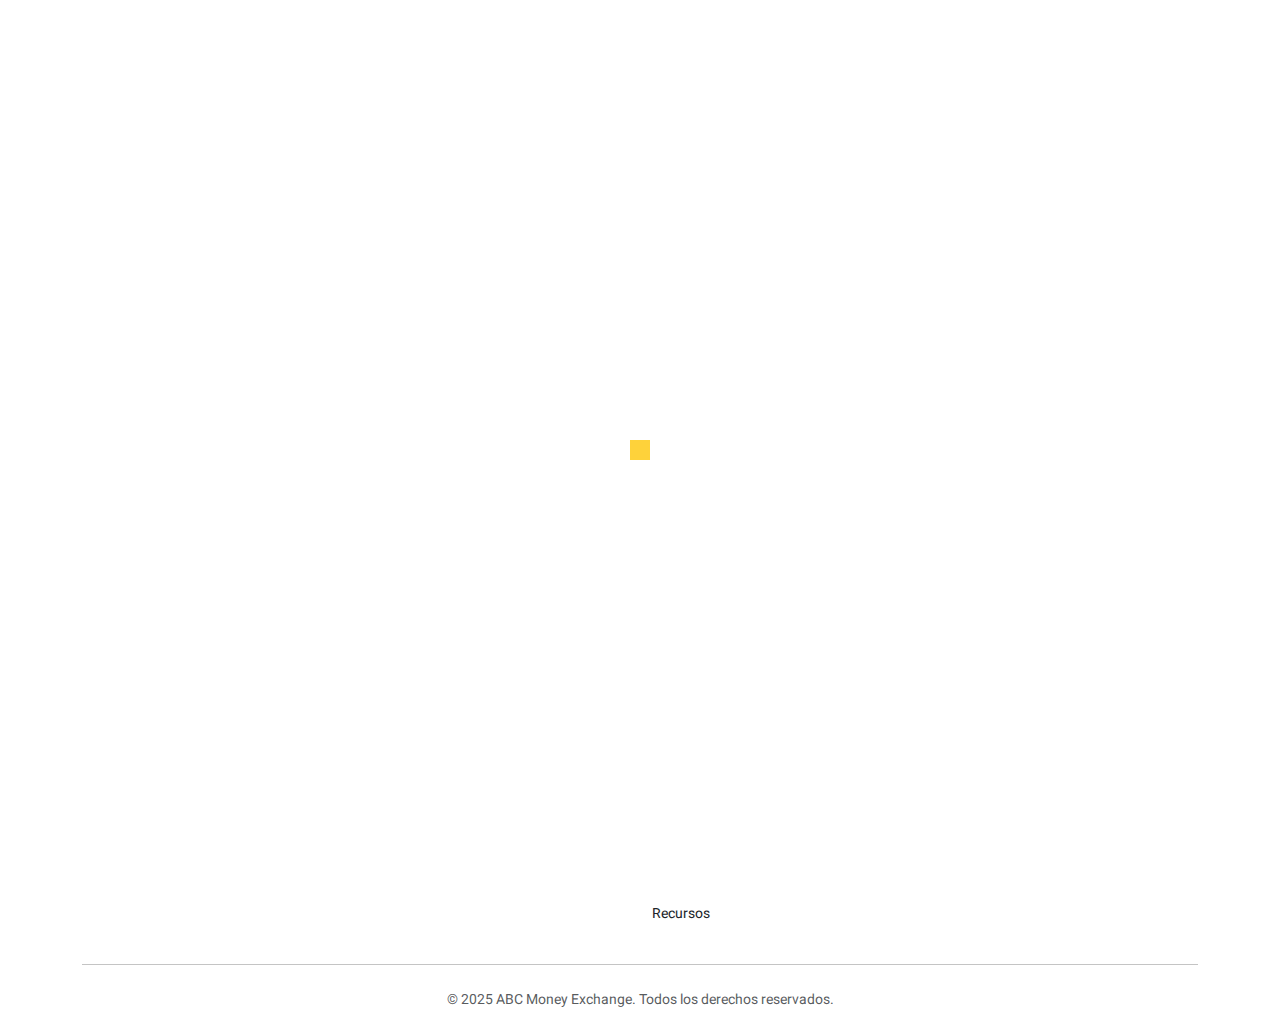
<file: index.html>
<!DOCTYPE html>
<html lang="en">
  <head>
    <meta charset="UTF-8" />
    <meta name="viewport" content="width=device-width, initial-scale=1.0" />
    <title>ABC Exchange | Solución digital para cambio de divisas</title>

    <!-- Meta Description -->
    <meta
      name="description"
      content="ABC Money Exchange es un software para cambio de divisas rápido, seguro y confiable. Gestiona operaciones de cambio con tecnología moderna y máxima eficiencia."
    />

    <!-- General Meta Tags -->
    <meta name="robots" content="index, follow" />
    <meta name="author" content="ABC Money Exchange" />
    <meta
      name="keywords"
      content="cambio de divisas, software de cambio de divisas, tipo de cambio, casa de cambio digital, transferencia internacional, cambio de moneda, plataforma de divisas, cambio seguro y rápido"
    />
    <meta name="theme-color" content="#121212" />

    <!-- Open Graph (Facebook & LinkedIn) -->
    <meta
      property="og:title"
      content="ABC Money Exchange | Solución digital para cambio de divisas"
    />
    <meta
      property="og:description"
      content="ABC Money Exchange es un software para cambio de divisas rápido, seguro y confiable. Gestiona operaciones de cambio con tecnología moderna y máxima eficiencia."
    />
    <meta
      property="og:image"
      content="https://www.abc-exchange.mx/images/og-image.png"
    />
    <meta property="og:url" content="https://www.abc-exchange.mx/" />
    <meta property="og:type" content="website" />

    <!-- Twitter Cards -->
    <meta name="twitter:card" content="summary_large_image" />
    <meta
      name="twitter:title"
      content="ABC Money Exchange | Solución digital para cambio de divisas"
    />
    <meta
      name="twitter:description"
      content="ABC Money Exchange es un software para cambio de divisas rápido, seguro y confiable. Gestiona operaciones de cambio con tecnología moderna y máxima eficiencia."
    />
    <meta
      name="twitter:image"
      content="https://www.abc-exchange.mx/images/og-image.png"
    />
    <meta name="twitter:site" content="@ABCExchange" />
    <meta name="twitter:creator" content="@ABCExchange" />

    <!-- Canonical URL -->
    <link rel="canonical" href="https://www.abc-exchange.mx/" />

    <!-- Favicon -->
    <link
      rel="icon"
      type="image/png"
      sizes="16x16"
      href="/images/favicon-16x16.png"
    />
    <link
      rel="icon"
      type="image/png"
      sizes="32x32"
      href="/images/favicon-32x32.png"
    />
    <link rel="icon" type="image/x-icon" href="/images/favicon.ico" />
    <link
      rel="apple-touch-icon"
      sizes="180x180"
      href="/images/apple-touch-icon.png"
    />

    <!-- Google Fonts -->
    <link rel="preconnect" href="https://fonts.googleapis.com" />
    <link rel="preconnect" href="https://fonts.gstatic.com" crossorigin />
    <link
      href="https://fonts.googleapis.com/css2?family=Heebo:wght@300;400;500;700&display=swap"
      rel="stylesheet"
    />

    <!-- Icon Fonts -->
    <link
      rel="stylesheet"
      href="https://cdnjs.cloudflare.com/ajax/libs/font-awesome/6.5.1/css/all.min.css"
    />
    <link
      rel="stylesheet"
      href="https://cdn.jsdelivr.net/npm/bootstrap-icons/font/bootstrap-icons.css"
    />

    <!-- Manifest y colores de tema -->
    <link rel="manifest" href="/manifest/site.webmanifest" />
    <meta name="theme-color" content="#ffffff" />
    <meta name="msapplication-TileColor" content="#ffffff" />

    <!-- Estilos personalizados y Bootstrap -->
    <link
      rel="stylesheet"
      href="https://cdn.jsdelivr.net/npm/bootstrap@5.3.3/dist/css/bootstrap.min.css"
    />
    <link rel="stylesheet" href="/css/style.css" />
  </head>
  <body>
    <!-- 🌐 Contenedor general de la página -->
    <div class="w-100 bg-white p-0">
      <!-- 🔄 Spinner de carga -->
      <div
        id="spinner"
        class="show bg-white position-fixed translate-middle w-100 vh-100 top-50 start-50 d-flex align-items-center justify-content-center"
        style="z-index: 9999"
      >
        <div class="square-loader"></div>
      </div>

      <!-- 🧭 Navbar principal -->
      <nav class="navbar navbar-expand-lg bg-white shadow-sm py-3">
        <div class="container">
          <!-- Logo -->
          <div class="icon p-2 me-2">
            <a href="index.html">
              <img
                class="img-fluid"
                src="images/logo.png"
                alt="Icon"
                style="width: 150px"
              />
            </a>
          </div>

          <!-- Botón hamburguesa para móvil -->
          <button
            class="navbar-toggler"
            type="button"
            data-bs-toggle="collapse"
            data-bs-target="#navbarNav"
          >
            <span class="navbar-toggler-icon"></span>
          </button>

          <!-- Menú de navegación -->
          <div class="collapse navbar-collapse" id="navbarNav">
            <!-- 🌐 Menú en móvil con padding izquierdo -->
            <div class="d-lg-none w-100 ps-3">
              <ul class="navbar-nav">
                <li class="nav-item">
                  <a class="nav-link" href="#">Nosotros</a>
                </li>
                <li class="nav-item">
                  <a class="nav-link" href="#">Servicios</a>
                </li>
                <li class="nav-item">
                  <a class="nav-link" href="resources.html">Recursos</a>
                </li>
                <li class="nav-item">
                  <a class="nav-link" href="#">Contacto</a>
                </li>
              </ul>
              <div class="mt-2">
                <a href="#" class="btn btn-outline-dark rounded-pill">Login</a>
              </div>
            </div>

            <!-- 🌐 Menú en escritorio -->
            <div
              class="d-none d-lg-flex w-100 justify-content-between align-items-center"
            >
              <ul class="navbar-nav">
                <li class="nav-item">
                  <a class="nav-link" href="#">Nosotros</a>
                </li>
                <li class="nav-item">
                  <a class="nav-link" href="#">Servicios</a>
                </li>
                <li class="nav-item">
                  <a class="nav-link" href="resources.html">Recursos</a>
                </li>
              </ul>
              <div>
                <a href="#" class="btn btn-outline-dark rounded-pill me-2"
                  >Login</a
                >
              </div>
            </div>
          </div>
        </div>
      </nav>

      <!-- 🖼️ Hero / Header principal -->
      <div class="container-fluid header bg-white p-0">
        <div class="row g-0 align-items-center flex-column-reverse flex-md-row">
          <!-- Texto de la izquierda -->
          <div class="col-md-6 p-5">
            <h1 class="display-5 fw-bold mb-4 ps-md-5 animated fadeIn">
              Cambio de Divisas <br />
              Rápido y Confiable
            </h1>
            <p class="text-muted mb-4 ps-md-5 animated fadeIn">
              ABC Money Exchange es una plataforma digital para gestionar
              operaciones de cambio de divisas de forma segura, eficiente y sin
              complicaciones.
            </p>
            <div class="d-flex gap-4 flex-wrap">
              <div
                class="d-flex align-items-start gap-2 ps-md-5 animated fadeIn"
              >
                <i class="fas fa-shield-alt fa-2x text-dark"></i>
                <p class="mb-0 small">Seguridad <br />de nivel bancario</p>
              </div>
              <div
                class="d-flex align-items-start gap-2 ps-md-5 animated fadeIn"
              >
                <i class="fas fa-exchange-alt fa-2x text-dark"></i>
                <p class="mb-0 small">
                  Cambios en <br />tiempo real
                  <br /><br /><br /><br /><br /><br />
                </p>
              </div>
            </div>
          </div>

          <!-- Imagen de la derecha -->
          <div class="col-md-6 animated fadeIn">
            <img
              class="img-fluid"
              src="images/carousel/carousel-4.jpg"
              alt="Vista del sistema ABC Money Exchange"
              loading="lazy"
            />
          </div>
        </div>
      </div>

      <!-- 🔺 Separador decorativo entre hero y CTA -->
      <div class="cta-top-shape"></div>

      <!-- 📣 Sección Call to Action -->
      <div class="container-fluid cta-section text-white p-0">
        <div class="cta-wrapper container text-center">
          <h2 class="cta-title mb-3">Tu dinero, tu control</h2>
          <p class="cta-subtitle mb-4">
            Descubre cómo ABC Money Exchange te ayuda a convertir divisas de
            forma rápida, segura y sin complicaciones.<br />
          </p>
          <a
            href="mailto:abcmoneye@gmail.com?subject=Solicitud%20de%20información&body=Hola%2C%0D%0A%0D%0ADeseo%20recibir%20más%20información%20sobre%20sus%20servicios.%0D%0A%0D%0AGracias."
            class="btn btn-glow"
          >
            Empieza ahora
          </a>

          <br /><br />
        </div>
      </div>

      <!-- 🔻 Footer -->
      <div class="container-fluid header bg-white p-0 border-top">
        <div class="container pt-5 pb-3">
          <div class="row gy-4 align-items-start">
            <!-- Columna 1: Logo -->
            <div class="col-md-3 text-center text-md-start">
              <img src="images/logo.png" alt="Logo ABC" style="width: 150px" />
            </div>

            <!-- Columna 2: Empresa (con offset) -->
            <div class="col-md-3 offset-md-3 text-center text-md-start">
              <h6 class="fw-bold border-bottom pb-1">Empresa</h6>
              <ul class="list-unstyled small">
                <li>
                  <a href="#" class="text-dark text-decoration-none"
                    >Sobre Nosotros</a
                  >
                </li>
                <li>
                  <a href="#" class="text-dark text-decoration-none"
                    >Servicios</a
                  >
                </li>
                <li>
                  <a href="#" class="text-dark text-decoration-none"
                    >Recursos</a
                  >
                </li>
              </ul>
            </div>

            <!-- Columna 4: Redes sociales -->
            <div class="col-md-3 text-center text-md-start">
              <h6 class="fw-bold border-bottom pb-1">Síguenos</h6>
              <div
                class="d-flex justify-content-center justify-content-md-start gap-3 mt-2"
              >
                <a href="#" class="text-dark"
                  ><i class="bi bi-facebook fs-5"></i
                ></a>
                <a href="#" class="text-dark"
                  ><i class="bi bi-instagram fs-5"></i
                ></a>
                <a href="#" class="text-dark"
                  ><i class="bi bi-linkedin fs-5"></i
                ></a>
              </div>
            </div>
          </div>

          <!-- Línea separadora -->
          <hr class="my-4" />

          <!-- Derechos -->
          <div class="text-center small text-muted">
            &copy; 2025 ABC Money Exchange. Todos los derechos reservados.
          </div>
        </div>
      </div>
    </div>

    <!-- 📜 Scripts -->
    <script src="https://code.jquery.com/jquery-3.6.0.min.js"></script>
    <script
      defer
      src="https://cdn.jsdelivr.net/npm/bootstrap@5.3.3/dist/js/bootstrap.bundle.min.js"
    ></script>
    <script defer src="/js/main.js"></script>
  </body>
</html>
</file>
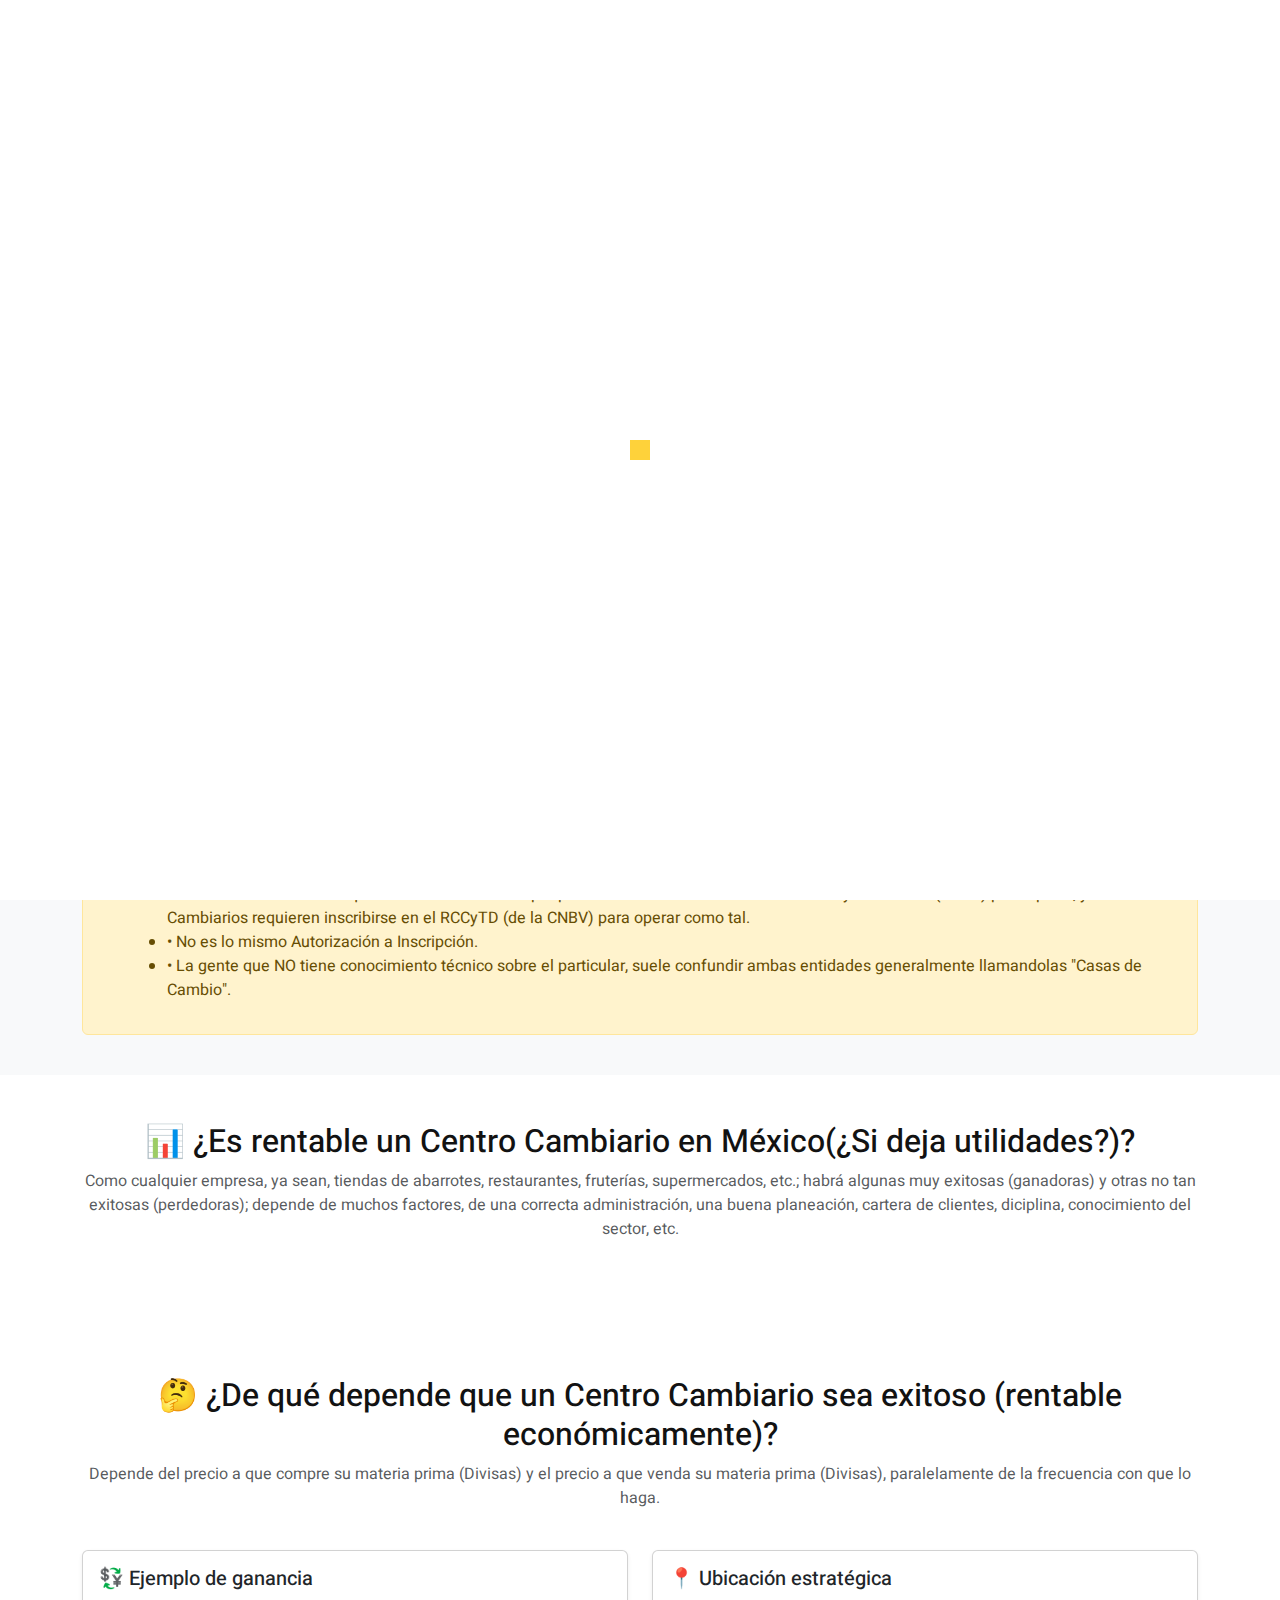
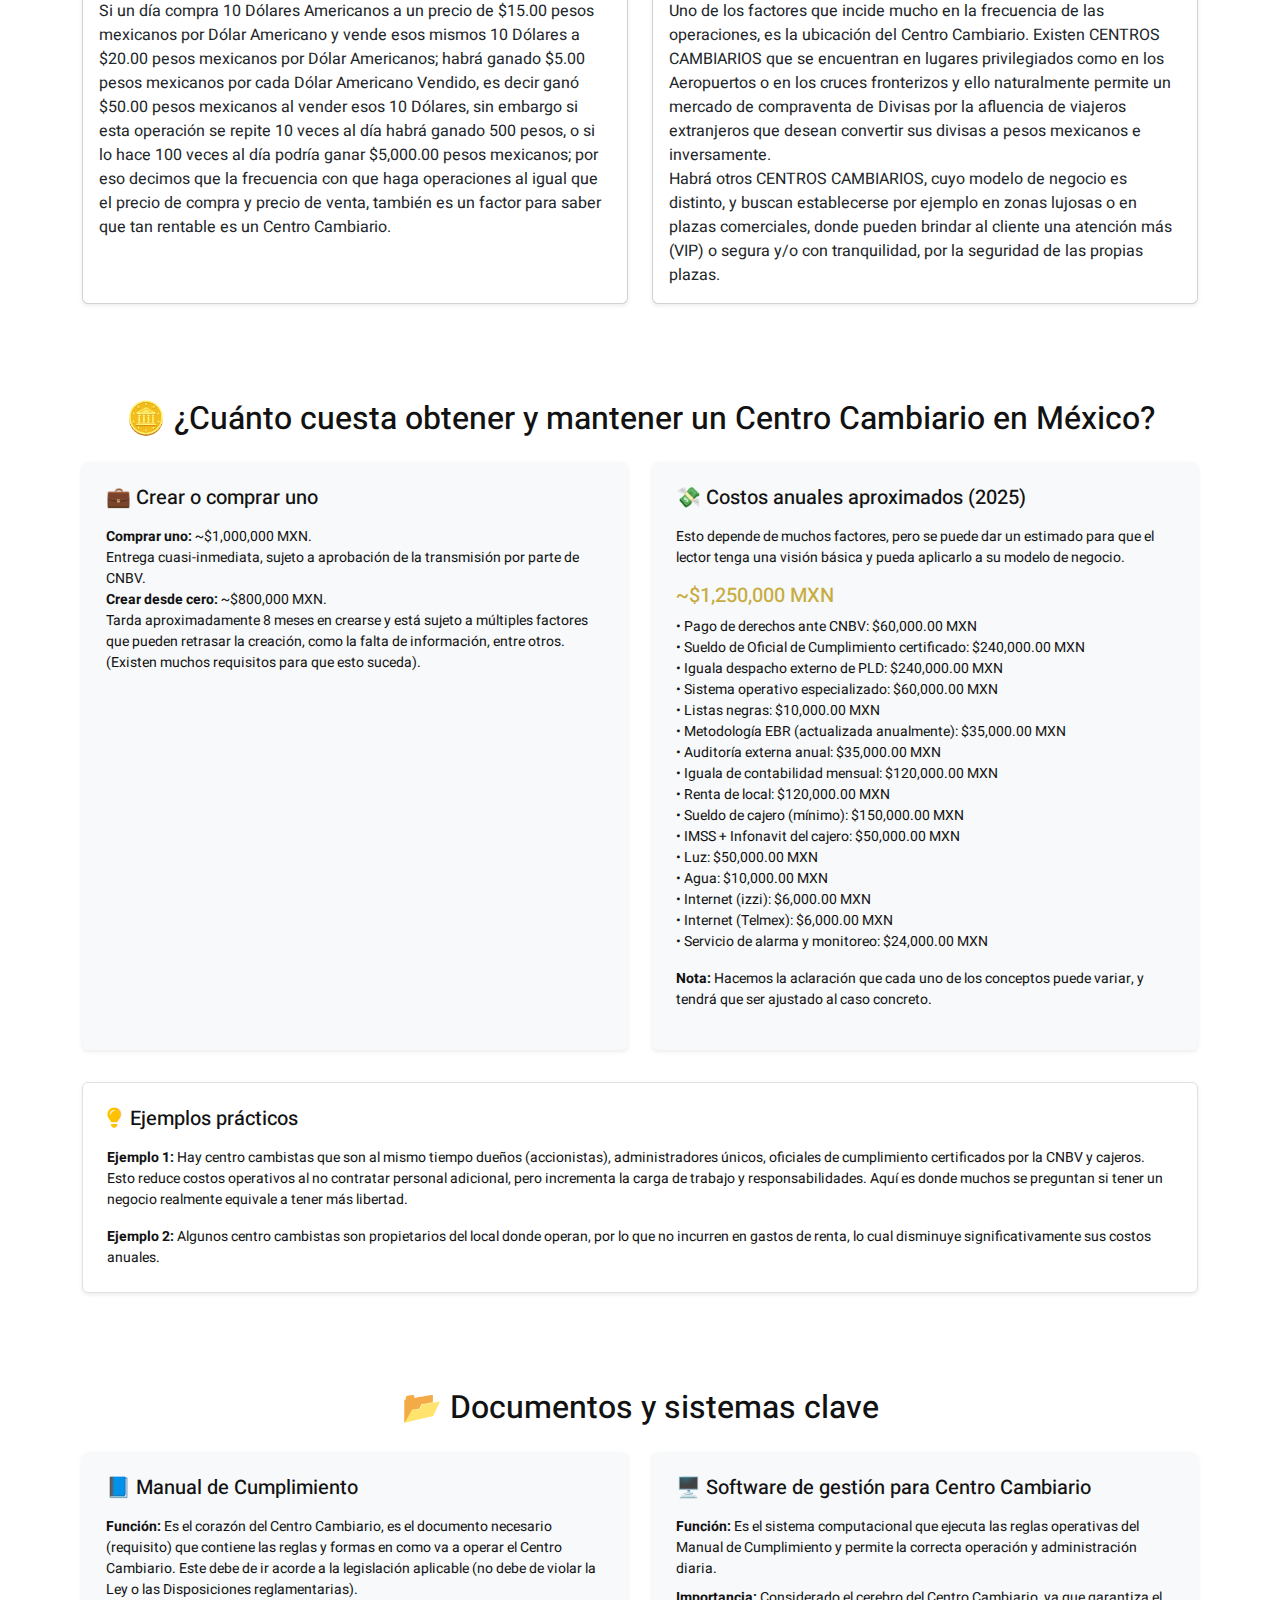
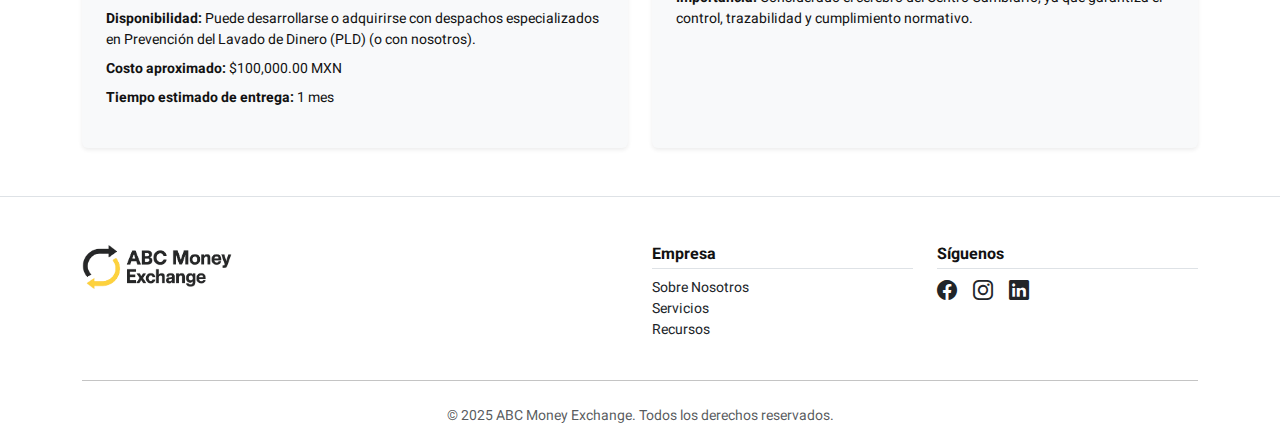
<file: resources.html>
<!DOCTYPE html>
<html lang="en">
  <head>
    <meta charset="UTF-8" />
    <meta name="viewport" content="width=device-width, initial-scale=1.0" />
    <title>ABC Exchange | Recursos</title>

    <!-- Meta Description -->
    <meta
      name="description"
      content="ABC Money Exchange es un software para cambio de divisas rápido, seguro y confiable. Gestiona operaciones de cambio con tecnología moderna y máxima eficiencia."
    />

    <!-- General Meta Tags -->
    <meta name="robots" content="index, follow" />
    <meta name="author" content="ABC Money Exchange" />
    <meta
      name="keywords"
      content="cambio de divisas, software de cambio de divisas, tipo de cambio, casa de cambio digital, transferencia internacional, cambio de moneda, plataforma de divisas, cambio seguro y rápido"
    />
    <meta name="theme-color" content="#121212" />

    <!-- Open Graph (Facebook & LinkedIn) -->
    <meta
      property="og:title"
      content="ABC Money Exchange | Solución digital para cambio de divisas"
    />
    <meta
      property="og:description"
      content="ABC Money Exchange es un software para cambio de divisas rápido, seguro y confiable. Gestiona operaciones de cambio con tecnología moderna y máxima eficiencia."
    />
    <meta
      property="og:image"
      content="https://www.abc-exchange.mx/images/og-image.png"
    />
    <meta property="og:url" content="https://www.abc-exchange.mx/" />
    <meta property="og:type" content="website" />

    <!-- Twitter Cards -->
    <meta name="twitter:card" content="summary_large_image" />
    <meta
      name="twitter:title"
      content="ABC Money Exchange | Solución digital para cambio de divisas"
    />
    <meta
      name="twitter:description"
      content="ABC Money Exchange es un software para cambio de divisas rápido, seguro y confiable. Gestiona operaciones de cambio con tecnología moderna y máxima eficiencia."
    />
    <meta
      name="twitter:image"
      content="https://www.abc-exchange.mx/images/og-image.png"
    />
    <meta name="twitter:site" content="@ABCExchange" />
    <meta name="twitter:creator" content="@ABCExchange" />

    <!-- Canonical URL -->
    <link rel="canonical" href="https://www.abc-exchange.mx/" />

    <!-- Favicon -->
    <link
      rel="icon"
      type="image/png"
      sizes="16x16"
      href="/images/favicon-16x16.png"
    />
    <link
      rel="icon"
      type="image/png"
      sizes="32x32"
      href="/images/favicon-32x32.png"
    />
    <link rel="icon" type="image/x-icon" href="/images/favicon.ico" />
    <link
      rel="apple-touch-icon"
      sizes="180x180"
      href="/images/apple-touch-icon.png"
    />

    <!-- Google Fonts -->
    <link rel="preconnect" href="https://fonts.googleapis.com" />
    <link rel="preconnect" href="https://fonts.gstatic.com" crossorigin />
    <link
      href="https://fonts.googleapis.com/css2?family=Heebo:wght@300;400;500;700&display=swap"
      rel="stylesheet"
    />

    <!-- Icon Fonts -->
    <link
      rel="stylesheet"
      href="https://cdnjs.cloudflare.com/ajax/libs/font-awesome/6.5.1/css/all.min.css"
    />
    <link
      rel="stylesheet"
      href="https://cdn.jsdelivr.net/npm/bootstrap-icons/font/bootstrap-icons.css"
    />

    <!-- Manifest y colores de tema -->
    <link rel="manifest" href="/manifest/site.webmanifest" />
    <meta name="theme-color" content="#ffffff" />
    <meta name="msapplication-TileColor" content="#ffffff" />

    <!-- Estilos personalizados y Bootstrap -->
    <link
      rel="stylesheet"
      href="https://cdn.jsdelivr.net/npm/bootstrap@5.3.3/dist/css/bootstrap.min.css"
    />
    <link rel="stylesheet" href="/css/style.css" />
  </head>
  <body>
    <!-- 🌐 Contenedor general de la página -->
    <div class="w-100 bg-white p-0">
      <!-- 🔄 Spinner de carga -->
      <div
        id="spinner"
        class="show bg-white position-fixed translate-middle w-100 vh-100 top-50 start-50 d-flex align-items-center justify-content-center"
        style="z-index: 9999"
      >
        <div class="square-loader"></div>
      </div>

      <!-- 🧭 Navbar principal -->
      <nav class="navbar navbar-expand-lg bg-white shadow-sm py-3">
        <div class="container">
          <!-- Logo -->
          <div class="icon p-2 me-2">
            <a href="index.html">
              <img
                class="img-fluid"
                src="images/logo.png"
                alt="Icon"
                style="width: 150px"
              />
            </a>
          </div>

          <!-- Botón hamburguesa para móvil -->
          <button
            class="navbar-toggler"
            type="button"
            data-bs-toggle="collapse"
            data-bs-target="#navbarNav"
          >
            <span class="navbar-toggler-icon"></span>
          </button>

          <!-- Menú de navegación -->
          <div class="collapse navbar-collapse" id="navbarNav">
            <!-- 🌐 Menú en móvil con padding izquierdo -->
            <div class="d-lg-none w-100 ps-3">
              <ul class="navbar-nav">
                <li class="nav-item">
                  <a class="nav-link" href="#">Nosotros</a>
                </li>
                <li class="nav-item">
                  <a class="nav-link" href="#">Servicios</a>
                </li>
                <li class="nav-item">
                  <a class="nav-link" href="resources.html">Recursos</a>
                </li>
                <li class="nav-item">
                  <a class="nav-link" href="#">Contacto</a>
                </li>
              </ul>
              <div class="mt-2">
                <a href="#" class="btn btn-outline-dark rounded-pill">Login</a>
              </div>
            </div>

            <!-- 🌐 Menú en escritorio -->
            <div
              class="d-none d-lg-flex w-100 justify-content-between align-items-center"
            >
              <ul class="navbar-nav">
                <li class="nav-item">
                  <a class="nav-link" href="#">Nosotros</a>
                </li>
                <li class="nav-item">
                  <a class="nav-link" href="#">Servicios</a>
                </li>
                <li class="nav-item">
                  <a class="nav-link" href="#">Recursos</a>
                </li>
              </ul>
              <div>
                <a href="#" class="btn btn-outline-dark rounded-pill me-2"
                  >Login</a
                >
              </div>
            </div>
          </div>
        </div>
      </nav>

      <div class="container-fluid bg-white p-0">
        <!-- 🏛️ ¿Qué es un Centro Cambiario? -->
        <div class="container py-5">
          <div class="row align-items-center mb-5">
            <div class="col-md-6">
              <img
                src="images/carousel/carousel-3.jpg"
                class="img-fluid rounded shadow"
                alt="Centro Cambiario"
              />
            </div>
            <div class="col-md-6">
              <h2 class="mb-3">🏦 ¿Qué es un Centro Cambiario en México?</h2>
              <p>
                <strong>Definición informal:</strong> Empresa que se dedica a la
                Compra-Venta de Dólares Americanos y Euros (así como de otras
                divisas), en efectivo; comunmente mal llamadas "Casas de
                Cambio".<br />
                Por lo general se encuentran localizadas en los aeropuertos o
                lugares turísticos, para atender a extranjeros o viajeros en
                general.
              </p>
              <p>
                <strong>Definición formal:</strong> Se denomina Centro Cambiario
                a la Sociedad Anónima organizada de conformidad con lo
                establecido en la Ley General de Sociedades Mercantiles, que
                obtengan su inscripción en el Registro de Centros Cambiarios y
                Transmisores de Dinero (RCCyTD) y que realice de forma habitual
                y profesional, Compra Venta de billetes, piezas acuñadas y
                metales comunes, con curso legal en el país de emisión, de
                cheques de viajero, de piezas metálicas acuñadas en forma de
                moneda y de documentos a la vista denominados y pagaderos en
                moneda extranjera, en los términos a que se refiere el artículo
                81-A de la Ley General de Organizaciones y Actividades
                Auxiliares del Crédito.
              </p>
            </div>
          </div>
        </div>

        <!-- ⚠️ Aclaración importante -->
        <div class="bg-light py-4">
          <div class="container">
            <div
              class="alert alert-warning d-flex align-items-center"
              role="alert"
            >
              <i class="fas fa-exclamation-triangle fa-lg me-3"></i>
              <div>
                <strong>Importante:</strong>
                <ul>
                  <li>
                    • Así como en las frutas, las Manzanas son Manzanas y las
                    Peras son Peras y las Manzanas no son Peras. Los Centros
                    Cambiarios son Centros Cambiarios y NO son Casas de Cambio.
                  </li>
                  <li>
                    • Existe una gran diferencia entre Centro Cambiario y Casa
                    de Cambio, aunque ambas pueden realizar operaciones de
                    Compra Venta de Divisas, NO son lo mismo y son distintos los
                    requisitos para constituir cada entidad.
                  </li>
                  <li>
                    • Las Casas de Cambio requieren una Autorización por parte
                    de la Comisión Nacional Bancaria y de Valores (CNBV) para
                    operar, y los Centros Cambiarios requieren inscribirse en el
                    RCCyTD (de la CNBV) para operar como tal.
                  </li>
                  <li>• No es lo mismo Autorización a Inscripción.</li>
                  <li>
                    • La gente que NO tiene conocimiento técnico sobre el
                    particular, suele confundir ambas entidades generalmente
                    llamandolas "Casas de Cambio".
                  </li>
                </ul>
              </div>
            </div>
          </div>
        </div>

        <!-- 💰 Rentabilidad -->
        <div class="container py-5">
          <div class="row mb-4">
            <div class="col text-center">
              <h2>
                📊 ¿Es rentable un Centro Cambiario en México(¿Si deja
                utilidades?)?
              </h2>
              <p class="text-muted">
                Como cualquier empresa, ya sean, tiendas de abarrotes,
                restaurantes, fruterías, supermercados, etc.; habrá algunas muy
                exitosas (ganadoras) y otras no tan exitosas (perdedoras);
                depende de muchos factores, de una correcta administración, una
                buena planeación, cartera de clientes, diciplina, conocimiento
                del sector, etc.<br />
              </p>
            </div>
          </div>
        </div>
        <!-- 💰 Rentabilidad -->
        <div class="container py-5">
          <div class="row mb-4">
            <div class="col text-center">
              <h2>
                🤔 ¿De qué depende que un Centro Cambiario sea exitoso (rentable
                económicamente)?
              </h2>
              <p class="text-muted">
                Depende del precio a que compre su materia prima (Divisas) y el
                precio a que venda su materia prima (Divisas), paralelamente de
                la frecuencia con que lo haga.
                <br />
              </p>
            </div>
          </div>
          <div class="row g-4">
            <div class="col-md-6">
              <div class="card h-100 shadow-sm">
                <div class="card-body">
                  <h5 class="card-title">💱 Ejemplo de ganancia</h5>
                  <p class="card-text">
                    Si un día compra 10 Dólares Americanos a un precio de $15.00
                    pesos mexicanos por Dólar Americano y vende esos mismos 10
                    Dólares a $20.00 pesos mexicanos por Dólar Americanos; habrá
                    ganado $5.00 pesos mexicanos por cada Dólar Americano
                    Vendido, es decir ganó $50.00 pesos mexicanos al vender esos
                    10 Dólares, sin embargo si esta operación se repite 10 veces
                    al día habrá ganado 500 pesos, o si lo hace 100 veces al día
                    podría ganar $5,000.00 pesos mexicanos; por eso decimos que
                    la frecuencia con que haga operaciones al igual que el
                    precio de compra y precio de venta, también es un factor
                    para saber que tan rentable es un Centro Cambiario.
                  </p>
                </div>
              </div>
            </div>
            <div class="col-md-6">
              <div class="card h-100 shadow-sm">
                <div class="card-body">
                  <h5 class="card-title">📍 Ubicación estratégica</h5>
                  <p class="card-text">
                    Uno de los factores que incide mucho en la frecuencia de las
                    operaciones, es la ubicación del Centro Cambiario. Existen
                    CENTROS CAMBIARIOS que se encuentran en lugares
                    privilegiados como en los Aeropuertos o en los cruces
                    fronterizos y ello naturalmente permite un mercado de
                    compraventa de Divisas por la afluencia de viajeros
                    extranjeros que desean convertir sus divisas a pesos
                    mexicanos e inversamente.<br />
                    Habrá otros CENTROS CAMBIARIOS, cuyo modelo de negocio es
                    distinto, y buscan establecerse por ejemplo en zonas lujosas
                    o en plazas comerciales, donde pueden brindar al cliente una
                    atención más (VIP) o segura y/o con tranquilidad, por la
                    seguridad de las propias plazas.
                  </p>
                </div>
              </div>
            </div>
          </div>
        </div>

        <!-- 🧾 Costos -->
        <div class="container py-5">
          <h2 class="mb-4 text-center">
            🪙 ¿Cuánto cuesta obtener y mantener un Centro Cambiario en México?
          </h2>
          <div class="row g-4">
            <div class="col-md-6">
              <div class="bg-light p-4 rounded shadow-sm h-100">
                <h5 class="mb-3">💼 Crear o comprar uno</h5>
                <ul class="list-unstyled small">
                  <li>
                    <strong>Comprar uno:</strong> ~$1,000,000 MXN. <br />
                    Entrega cuasi-inmediata, sujeto a aprobación de la
                    transmisión por parte de CNBV.
                  </li>
                  <li>
                    <strong>Crear desde cero:</strong> ~$800,000 MXN. <br />
                    Tarda aproximadamente 8 meses en crearse y está sujeto a
                    múltiples factores que pueden retrasar la creación, como la
                    falta de información, entre otros. (Existen muchos
                    requisitos para que esto suceda).
                  </li>
                </ul>
              </div>
            </div>
            <div class="col-md-6">
              <div class="bg-light p-4 rounded shadow-sm h-100">
                <h5 class="mb-3">💸 Costos anuales aproximados (2025)</h5>
                <p class="small">
                  Esto depende de muchos factores, pero se puede dar un estimado
                  para que el lector tenga una visión básica y pueda aplicarlo a
                  su modelo de negocio.
                </p>
                <p class="h5 text-secondary-custom">~$1,250,000 MXN</p>
                <ul class="list-unstyled small">
                  <li>• Pago de derechos ante CNBV: $60,000.00 MXN</li>
                  <li>
                    • Sueldo de Oficial de Cumplimiento certificado: $240,000.00
                    MXN
                  </li>
                  <li>• Iguala despacho externo de PLD: $240,000.00 MXN</li>
                  <li>• Sistema operativo especializado: $60,000.00 MXN</li>
                  <li>• Listas negras: $10,000.00 MXN</li>
                  <li>
                    • Metodología EBR (actualizada anualmente): $35,000.00 MXN
                  </li>
                  <li>• Auditoría externa anual: $35,000.00 MXN</li>
                  <li>• Iguala de contabilidad mensual: $120,000.00 MXN</li>
                  <li>• Renta de local: $120,000.00 MXN</li>
                  <li>• Sueldo de cajero (mínimo): $150,000.00 MXN</li>
                  <li>• IMSS + Infonavit del cajero: $50,000.00 MXN</li>
                  <li>• Luz: $50,000.00 MXN</li>
                  <li>• Agua: $10,000.00 MXN</li>
                  <li>• Internet (izzi): $6,000.00 MXN</li>
                  <li>• Internet (Telmex): $6,000.00 MXN</li>
                  <li>• Servicio de alarma y monitoreo: $24,000.00 MXN</li>
                </ul>
                <p class="small">
                  <strong>Nota:</strong> Hacemos la aclaración que cada uno de
                  los conceptos puede variar, y tendrá que ser ajustado al caso
                  concreto.
                </p>
              </div>
            </div>
            <!-- Ejemplos prácticos -->
            <div class="col-12">
              <div class="bg-white p-4 rounded shadow-sm border mt-2">
                <h5 class="mb-3">
                  <i class="fas fa-lightbulb me-2 text-warning"></i>Ejemplos
                  prácticos
                </h5>
                <p class="small mb-3">
                  <strong>Ejemplo 1:</strong> Hay centro cambistas que son al
                  mismo tiempo dueños (accionistas), administradores únicos,
                  oficiales de cumplimiento certificados por la CNBV y cajeros.
                  Esto reduce costos operativos al no contratar personal
                  adicional, pero incrementa la carga de trabajo y
                  responsabilidades. Aquí es donde muchos se preguntan si tener
                  un negocio realmente equivale a tener más libertad.
                </p>
                <p class="small mb-0">
                  <strong>Ejemplo 2:</strong> Algunos centro cambistas son
                  propietarios del local donde operan, por lo que no incurren en
                  gastos de renta, lo cual disminuye significativamente sus
                  costos anuales.
                </p>
              </div>
            </div>
          </div>
        </div>

        <!-- 📚 Documentos y sistemas clave -->
        <div class="container py-5">
          <h2 class="mb-4 text-center">📂 Documentos y sistemas clave</h2>
          <div class="row g-4">
            <!-- Manual de Cumplimiento -->
            <div class="col-md-6">
              <div class="bg-light p-4 rounded shadow-sm h-100">
                <h5 class="mb-3">📘 Manual de Cumplimiento</h5>
                <ul class="list-unstyled small">
                  <li>
                    <strong>Función:</strong> Es el corazón del Centro
                    Cambiario, es el documento necesario (requisito) que
                    contiene las reglas y formas en como va a operar el Centro
                    Cambiario. Este debe de ir acorde a la legislación aplicable
                    (no debe de violar la Ley o las Disposiciones
                    reglamentarias).
                  </li>
                  <li class="mt-2">
                    <strong>Disponibilidad:</strong> Puede desarrollarse o
                    adquirirse con despachos especializados en Prevención del
                    Lavado de Dinero (PLD) (o con nosotros).
                  </li>
                  <li class="mt-2">
                    <strong>Costo aproximado:</strong> $100,000.00 MXN
                  </li>
                  <li class="mt-2">
                    <strong>Tiempo estimado de entrega:</strong> 1 mes
                  </li>
                </ul>
              </div>
            </div>

            <!-- Sistema Operativo -->
            <div class="col-md-6">
              <div class="bg-light p-4 rounded shadow-sm h-100">
                <h5 class="mb-3">
                  🖥️ Software de gestión para Centro Cambiario
                </h5>
                <ul class="list-unstyled small">
                  <li>
                    <strong>Función:</strong> Es el sistema computacional que
                    ejecuta las reglas operativas del Manual de Cumplimiento y
                    permite la correcta operación y administración diaria.
                  </li>
                  <li class="mt-2">
                    <strong>Importancia:</strong> Considerado el cerebro del
                    Centro Cambiario, ya que garantiza el control, trazabilidad
                    y cumplimiento normativo.
                  </li>
                </ul>
              </div>
            </div>
          </div>
        </div>
      </div>

      <!-- 🔻 Footer -->
      <div class="container-fluid header bg-white p-0 border-top">
        <div class="container pt-5 pb-3">
          <div class="row gy-4 align-items-start">
            <!-- Columna 1: Logo -->
            <div class="col-md-3 text-center text-md-start">
              <img src="images/logo.png" alt="Logo ABC" style="width: 150px" />
            </div>

            <!-- Columna 2: Empresa (con offset) -->
            <div class="col-md-3 offset-md-3 text-center text-md-start">
              <h6 class="fw-bold border-bottom pb-1">Empresa</h6>
              <ul class="list-unstyled small">
                <li>
                  <a href="#" class="text-dark text-decoration-none"
                    >Sobre Nosotros</a
                  >
                </li>
                <li>
                  <a href="#" class="text-dark text-decoration-none"
                    >Servicios</a
                  >
                </li>
                <li>
                  <a href="#" class="text-dark text-decoration-none"
                    >Recursos</a
                  >
                </li>
              </ul>
            </div>

            <!-- Columna 4: Redes sociales -->
            <div class="col-md-3 text-center text-md-start">
              <h6 class="fw-bold border-bottom pb-1">Síguenos</h6>
              <div
                class="d-flex justify-content-center justify-content-md-start gap-3 mt-2"
              >
                <a href="#" class="text-dark"
                  ><i class="bi bi-facebook fs-5"></i
                ></a>
                <a href="#" class="text-dark"
                  ><i class="bi bi-instagram fs-5"></i
                ></a>
                <a href="#" class="text-dark"
                  ><i class="bi bi-linkedin fs-5"></i
                ></a>
              </div>
            </div>
          </div>

          <!-- Línea separadora -->
          <hr class="my-4" />

          <!-- Derechos -->
          <div class="text-center small text-muted">
            &copy; 2025 ABC Money Exchange. Todos los derechos reservados.
          </div>
        </div>
      </div>
    </div>

    <!-- 📜 Scripts -->
    <script src="https://code.jquery.com/jquery-3.6.0.min.js"></script>
    <script
      defer
      src="https://cdn.jsdelivr.net/npm/bootstrap@5.3.3/dist/js/bootstrap.bundle.min.js"
    ></script>
    <script defer src="/js/main.js"></script>
  </body>
</html>
</file>
<file: css/style.css>
/* ---------------------------------------------- */
/* 🌐 Variables Globales */
/* ---------------------------------------------- */
:root {
  --primary: #242828;
  --secondary: #fed23a;
  --secondary-dark: #c7ac3f;
  --light: #faf9f6;
  --hero-bg: #ffe68e;
  --dark: #121212;
}

/* ---------------------------------------------- */
/* 🌐 Estilos Generales */
/* ---------------------------------------------- */
body {
  font-family: "Heebo", sans-serif;
  color: var(--dark);
}

.text-secondary-custom {
  color: var(--secondary-dark) !important;
}

/* ---------------------------------------------- */
/* 🔄 Spinner de carga */
/* ---------------------------------------------- */
.square-loader {
  width: 20px;
  height: 20px;
  background-color: var(--secondary);
  position: relative;
  animation: bounce-box 1.2s infinite ease-in-out;
}

@keyframes bounce-box {
  0% {
    transform: translate(0, 0);
  }
  25% {
    transform: translate(30px, 0);
  }
  50% {
    transform: translate(30px, 30px);
  }
  75% {
    transform: translate(0, 30px);
  }
  100% {
    transform: translate(0, 0);
  }
}

#spinner.hide {
  opacity: 0;
  visibility: hidden;
  transition: opacity 0.5s ease, visibility 0.5s ease;
}

/* ---------------------------------------------- */
/* 🧱 Sección Header (Hero) */
/* ---------------------------------------------- */
.header {
  position: relative;
  z-index: 1;
}

/* ---------------------------------------------- */
/* ⛰️ Separador decorativo superior del CTA */
/* ---------------------------------------------- */
.cta-top-shape {
  width: 100%;
  height: 80px;
  background-color: var(--dark); /* debe coincidir con fondo del CTA */
  clip-path: polygon(0 100%, 50% 0, 100% 100%);
  position: relative;
  margin-top: -79px; /* lo empuja sobre el header */
  margin-bottom: -1px; /* Nuevo: evita línea blanca */
  z-index: 3; /* más alto que .cta-section */
}

/* ---------------------------------------------- */
/* 💬 Sección Call to Action */
/* ---------------------------------------------- */
.cta-section {
  position: relative;
  background: linear-gradient(to top, #000000, var(--dark));
  color: var(--light);
  padding: 6rem 2rem 4rem;
  text-align: center;
  overflow: hidden;
  margin-top: -1px; /* asegura unión sin espacio */
  z-index: 2;
}

.cta-wrapper {
  max-width: 700px;
  margin: 0 auto;
}

.cta-title {
  font-size: 2.5rem;
}

.cta-subtitle {
  font-size: 1rem;
  color: #ccc;
}

.cta-input {
  border-radius: 2rem;
  padding: 0.8rem 1rem;
  width: 250px;
  border: none;
}

.btn-glow {
  background-color: var(--secondary);
  color: var(--primary);
  padding: 0.8rem 1.5rem;
  border-radius: 2rem;
  border: none;
  transition: background-color 0.3s ease;
}

.btn-glow:hover {
  background-color: #e6bb2e;
  color: var(--primary);
}
</file>
